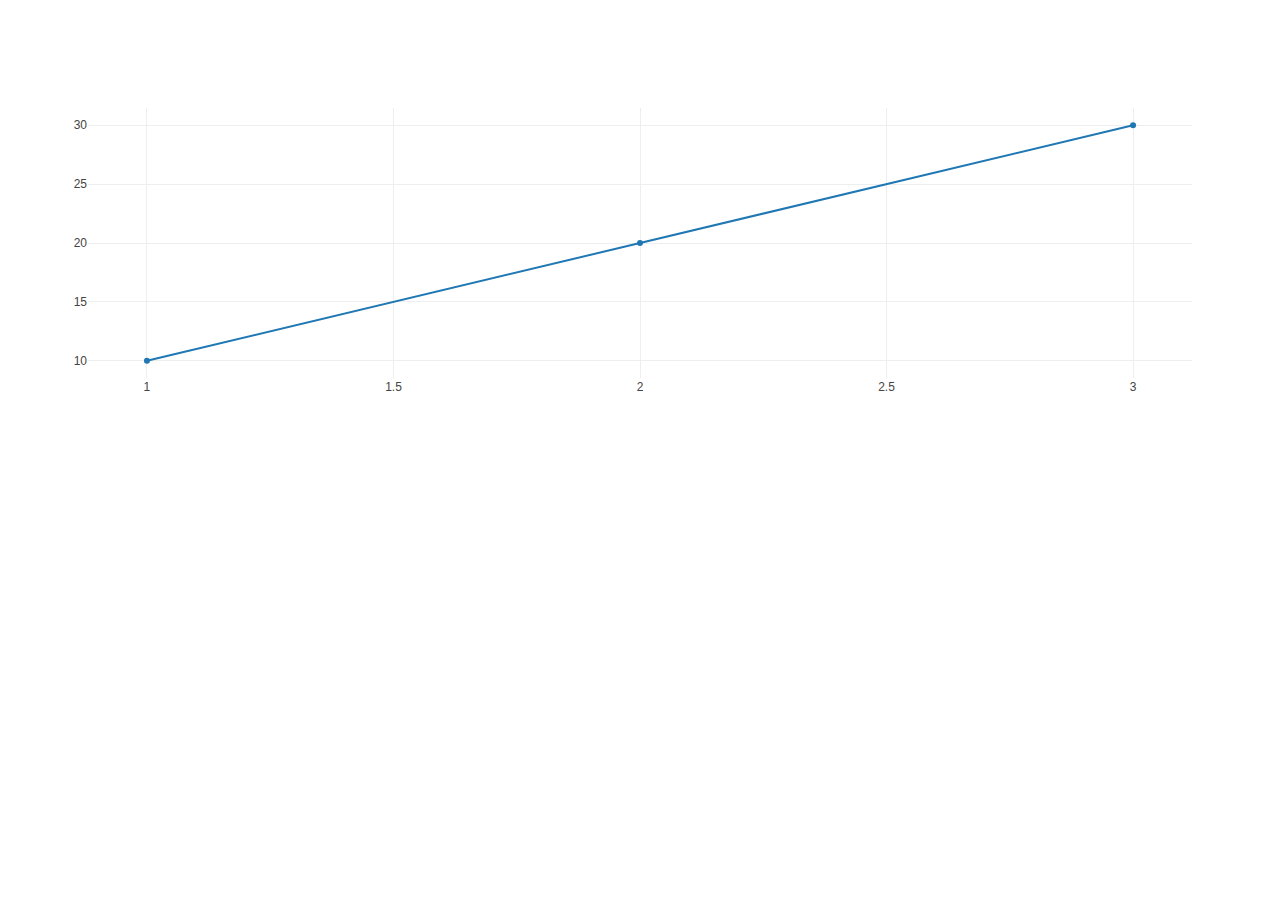
<file: data-12-1-2-resources/index.html>
<!DOCTYPE html>
<html lang="en">
<head>
    <meta charset="UTF-8">
    <meta name="viewport" content="width=device-width, initial-scale=1.0">
    <meta http-equiv="X-UA-Compatible" content="ie=edge">
    <title>Basic Charts</title>
    <script src="https://cdn.plot.ly/plotly-latest.min.js"></script>
</head>
<body>
    <div id="plotArea"></div>
    <script src="plots.js"></script>
</body>
</html>
</file>
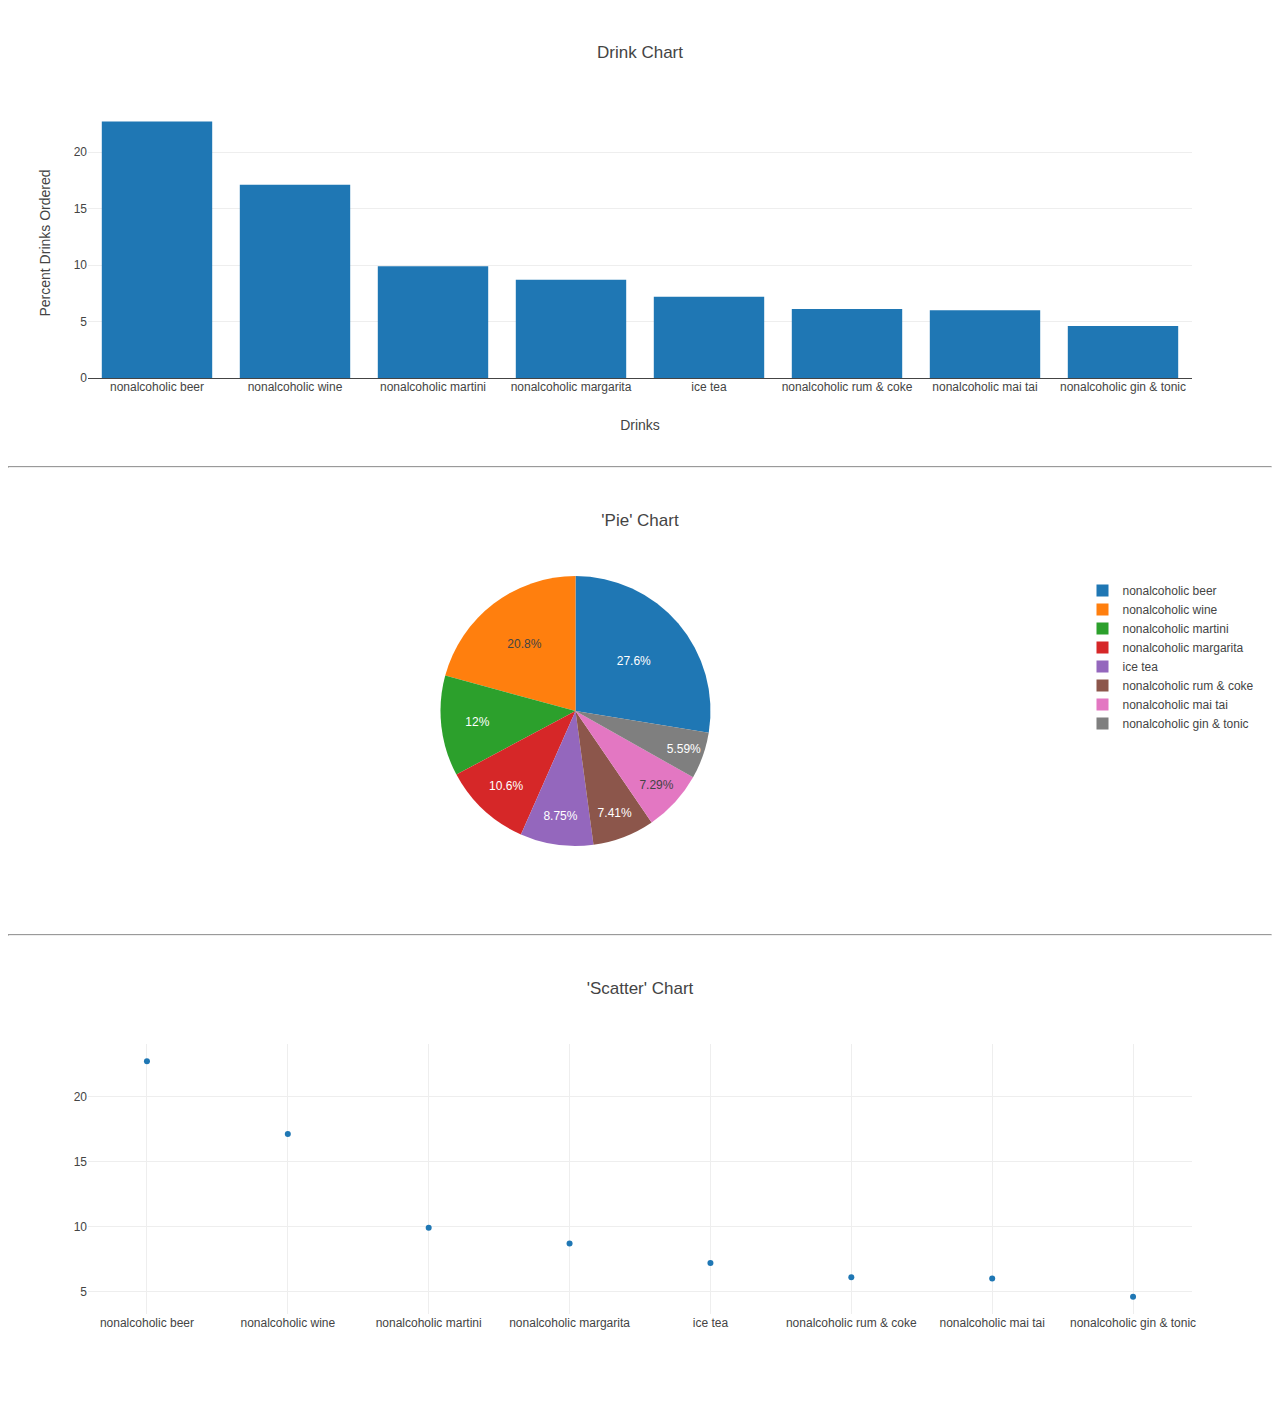
<file: exercises/index.html>
<!DOCTYPE html>
<html lang="en">
<head>
  <meta charset="UTF-8">
  <meta name="viewport" content="width=device-width, initial-scale=1.0">
  <meta http-equiv="X-UA-Compatible" content="ie=edge">
  <title>First Chart</title>
  <script src="https://cdn.plot.ly/plotly-latest.min.js"></script>
</head>
<body>
  <div id="bar-plot"></div>
  <hr>
  <div id="pie-plot"></div>
  <hr>
  <div id="scatter-plot"></div>
  <script src="plots.js"></script>
</body>
</html>
</file>
